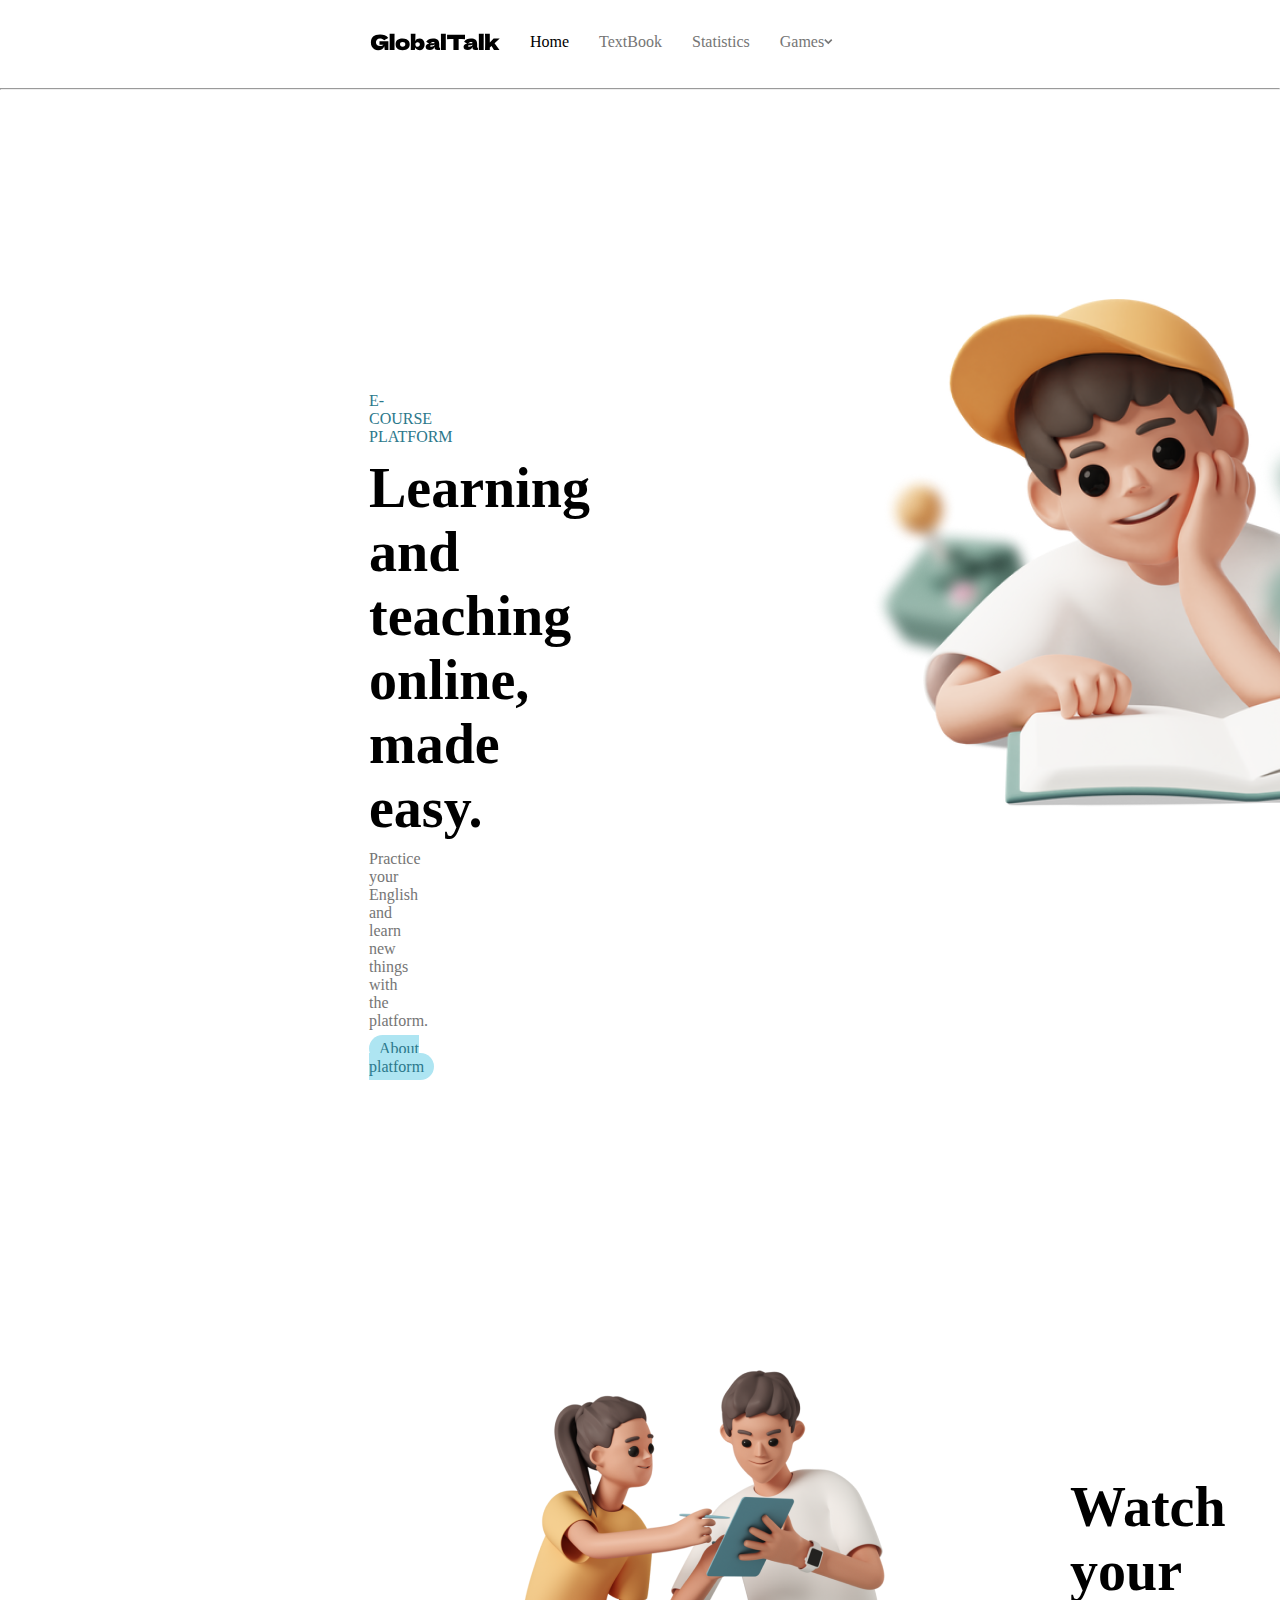
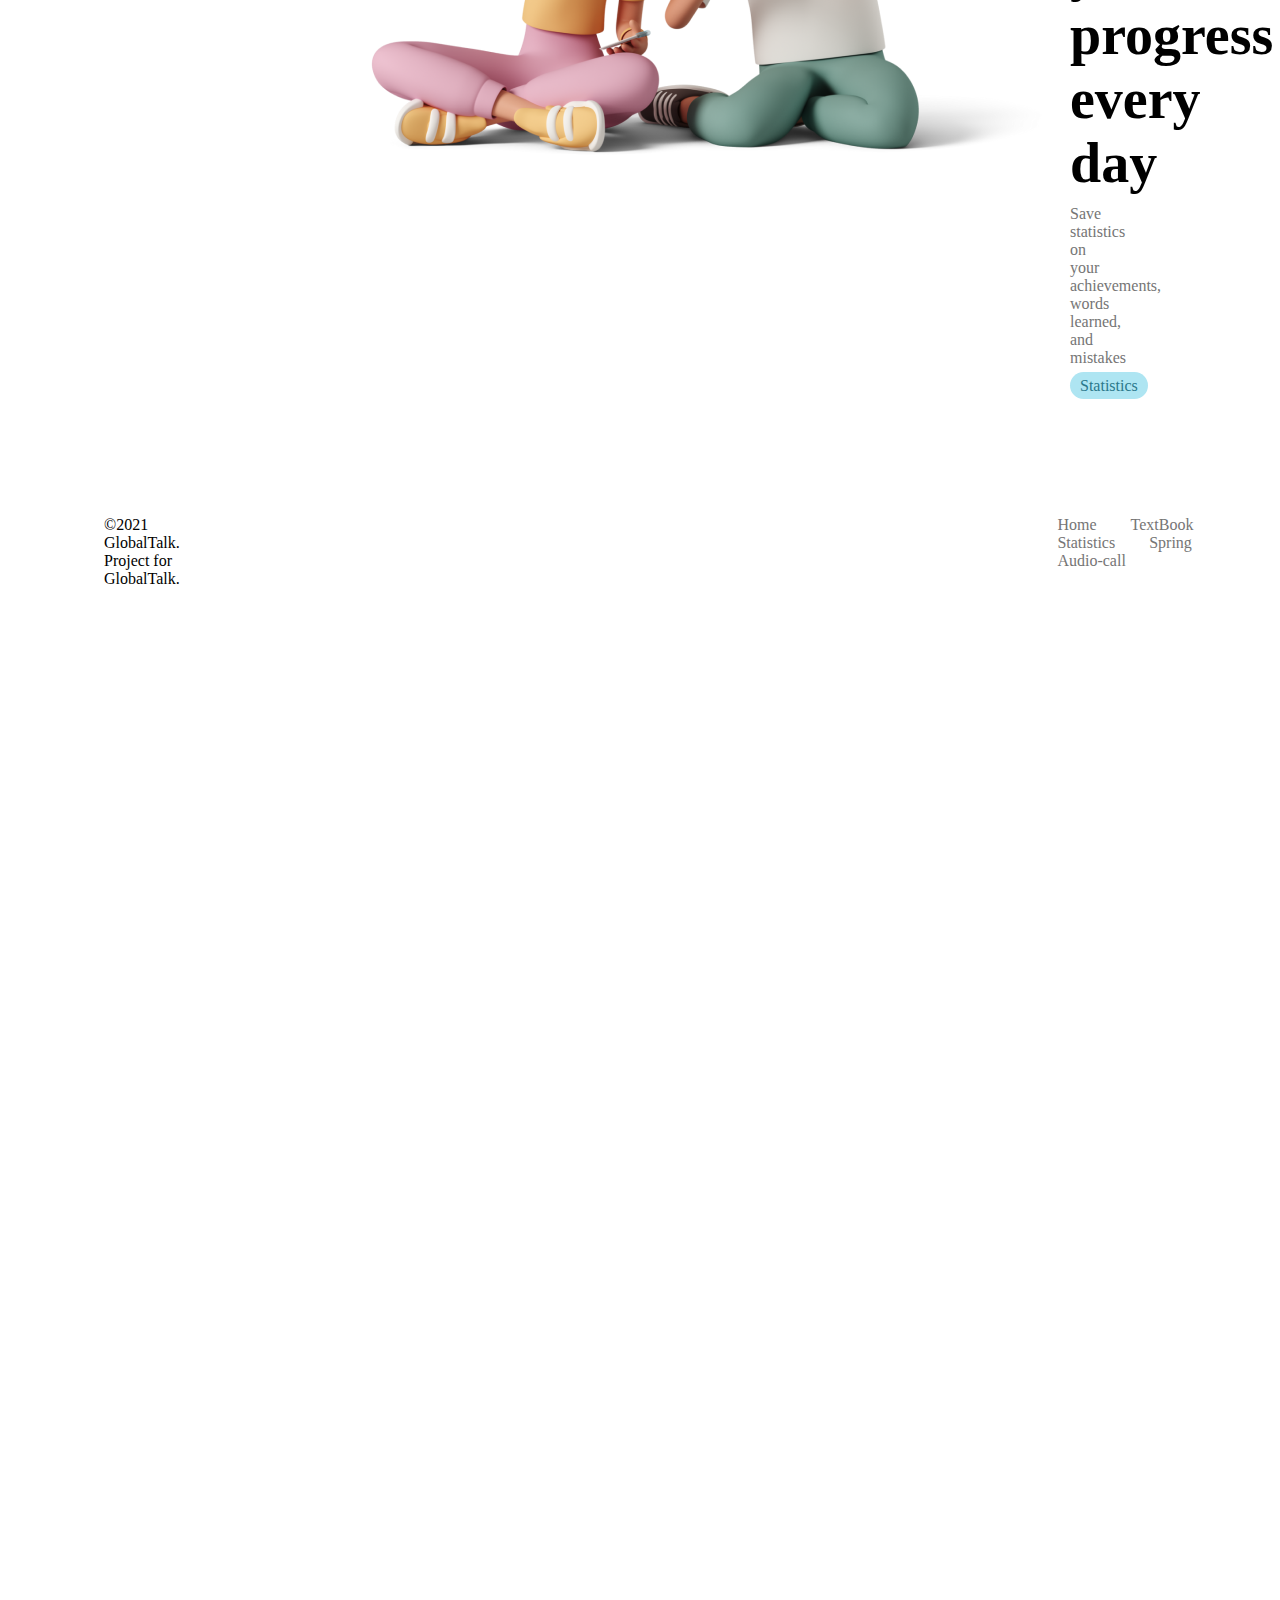
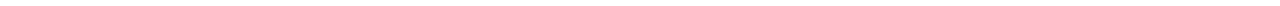
<file: index.html>
<!DOCTYPE html>
<html lang="en">
<head>
    <meta charset="UTF-8">
    <meta name="viewport" content="width=device-width, initial-scale=1.0">
    <title>GlobalTalk</title>
    <link rel="stylesheet" href="./css/style.css">
    <link rel="preconnect" href="https://fonts.googleapis.com">
<link rel="preconnect" href="https://fonts.gstatic.com" crossorigin>
<link href="https://fonts.googleapis.com/css2?family=Dela+Gothic+One&family=Inter:wght@400;500&family=Noto+Sans:wght@400;600&display=swap" rel="stylesheet">
</head>
<body>
    <section class="container1">
        <div class="container1__lift">
        <div class="cap">
            <div class="cap__textimg">
            <img class="svgglobaltalk" src="./img/GlobalTalk.svg" alt="svgglobaltalk">
            <div class="cont1__captext">
            <a class="margin__text text__home" href="#">Home</a>
            <a class="margin__text" href="#">TextBook</a>
            <a class="margin__text" href="#">Statistics</a>
            <a class="margin__text" href="#">Games</a>
            <img src="./img/Vector 2.svg" alt="bottom">
            </div>
            </div>

            <div class="cap__right">
                <img class="frame__svg" src="./img/Frame 2.svg" alt="Frame">
                <div class="text__right">
                <p class="p__ser">Alex</p>
                <a class="sign__in" href="./login.html">Sign In</a>

                </div>


            </div>


        </div>
        </div>

    </section>
    <hr class="bottom__hr">

    <section class="container2">
        <div class="img__cont2">
            <img src="./img/Frame 24.png" alt="img">
        </div>
        <div class="text__cont2">
            <p class="p1__cont2">E-COURSE PLATFORM</p>
            <h1 class="h1__cont2">Learning and <br>
                teaching online, <br>
                made easy.</h1>
            <p class="p2__cont2">Practice your English and learn new things <br> with the platform.</p>
            <a class="cont2__bottom" href="#">About platform</a>

        </div>

        
    </section>
    <section class="container3">
        <div class="cont3__img">
            <img src="./img/image 1.png" alt="image">

        </div>
        <div class="cont3__text">
            <h1 class="h1__cont2">Watch your <br> progress every <br> day</h1>
            <p class="p2__cont2">Save statistics on your achievements, words <br> learned, and mistakes</p>
            <a class="cont2__bottom" href="#">Statistics</a>

        </div>

    </section>
    <section class="container4">
        <p>©2021 GlobalTalk. Project for GlobalTalk.</p>
        <div class="margin__left">
        <a class="margin__text" href="#">Home</a>
        <a class="margin__text" href="#">TextBook</a>
        <a class="margin__text" href="#">Statistics</a>
        <a class="margin__text" href="#">Spring</a>
        <a class="margin__text" href="#">Audio-call</a>
        </div>


    </section>
</body>
</html>
</file>
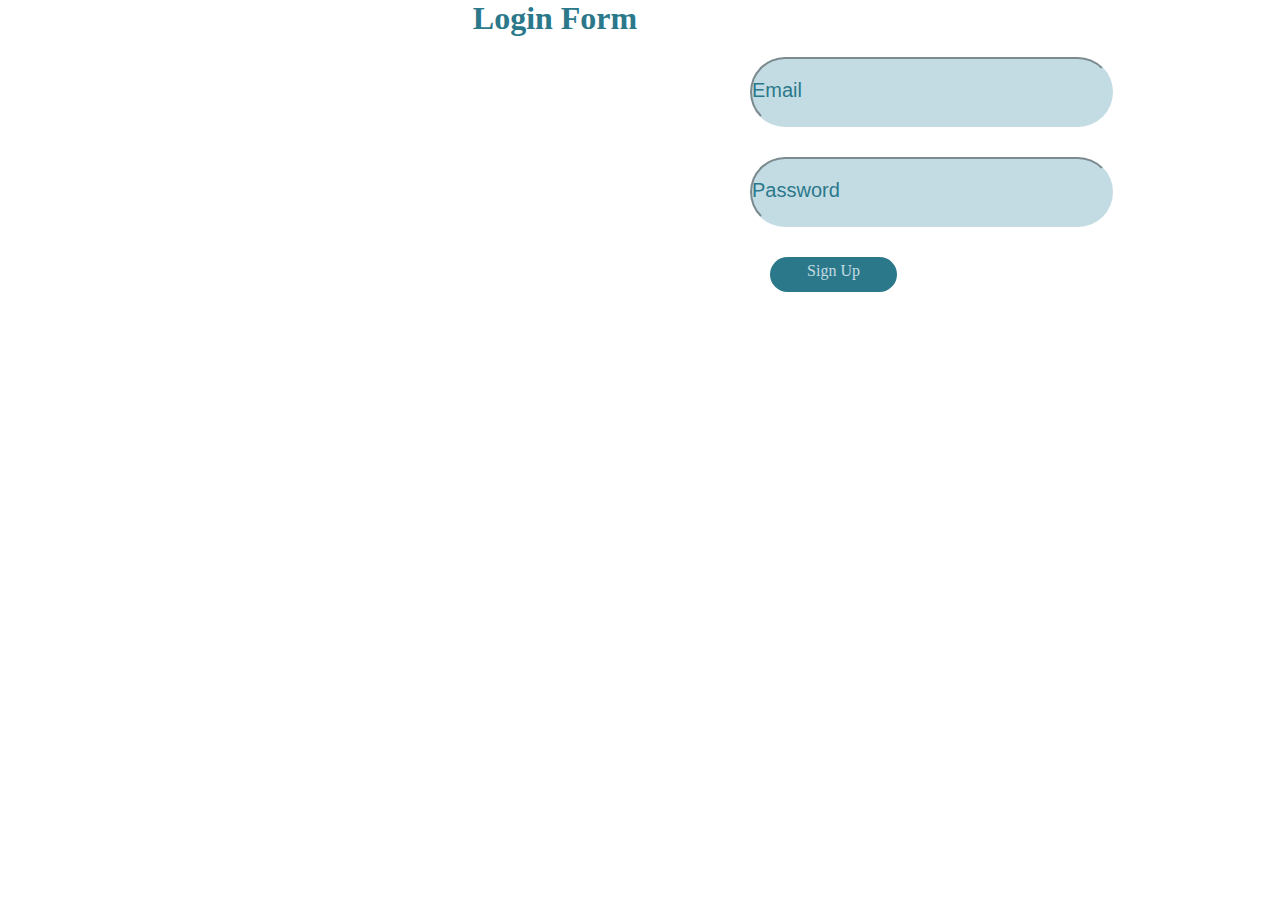
<file: login.html>
<!DOCTYPE html>
<html lang="en">
<head>
    <meta charset="UTF-8">
    <meta name="viewport" content="width=device-width, initial-scale=1.0">
    <title>Log In</title>
    <link rel="stylesheet" href="./css/style.css">
</head>
<body>
    <section class="container5">
        <h2 class="h2__cont5">Login Form</h2>
        <input class="email__password" type="email" placeholder="Email">
        <input class="email__password" type="password" placeholder="Password">
        <a class="bottom__cont5" href="#">Sign Up</a>

    </section>
    
</body>
</html>
</file>
<file: css/style.css>
*{
    margin: 0;
    padding: 0;
    box-sizing: border-box;
}

a{
    text-decoration: none;
    color: #757575;
}

input{
    position: relative;
    left: 750px;
    border-color: #c3dce3;
    background-color: #c3dce3;
    border-radius: 50px;
    margin-bottom: 30px;
}

.back{
    background-color: #f6f5f4;
}
.margin__text{
    margin-left: 30px;
    color: #757575;
}

.container1__lift{
    display: flex;
}

.container1{
    display: flex;
    
}

.cap__textimg{
    display: flex;
    padding: 33px 1010px 33px 370px ;
}

.cap__right{
    display: flex;
    padding: 24px 300px 24px 1380px;
    position: relative;
    bottom: 100px;
}

.bottom__hr{
    position: relative;
    bottom: 100px;
}

.sign__in{
    color: black;
    position: relative;
    left: 70px;
    bottom: 17px;
}

.p__ser{
    color: #757575;
    margin-top: 20px;
    margin-left: 20px;
}

.cont1__captext{
    display: flex;
}

.text__home{
    color: black;
}
/* cont2 */

.img__cont2{
    width: 933px;
    height: 601px;
    padding: 109px 116px 30px 870px;
}

.text__cont2{
    padding: 151px 1019px 191px 369px;
    position: relative;
    bottom: 550px;
}

.cont2__bottom{
    background-color: #AEE5F2;
    border-radius: 25px;
    padding: 5px 10px;
    color: #2B788B;
    
}

.p1__cont2{
    color: #2B788B;
    margin-bottom: 10px;
}

.h1__cont2{
    font-size: 56px;
    margin-bottom: 10px;
}

.p2__cont2{
    color: #757575;
    margin-bottom: 10px;
}

/* container3 */
.cont3__img{
    position: relative;
    bottom: 550px;
    width: 680px;
    height: 409px;
    padding: 95px 870px 95px 370px;
}

.cont3__text{
    position: relative;
    bottom: 900px;
    padding: 149px 375px 149px 1070px;

}

/* container4 */

.container4{
    display: flex;
    position: relative;
    bottom: 980px;
    padding: 52px 57px 38px 104px;
}

.margin__left{
    margin-left: 800px;
}

/* container5 */

.container5{
    display: flex;
    flex-direction: column;
    text-align: center;
}

.email__password{
    width: 363px;
    height: 70px;
    color: #2B788B;
}

.h2__cont5{
    margin-bottom: 20px;
    margin-right: 170px;
    color: #2B788B;
    font-size: 32px;
}

.bottom__cont5{
    margin-left: 770px;
    background-color: #2B788B;
    border-radius: 25px;
    padding: 5px 10px;
    color: #c3dce3;
    width: 127px;
    height: 35px;
}

::placeholder{
    color: #2B788B;
    font-size: 20px;
}
</file>
